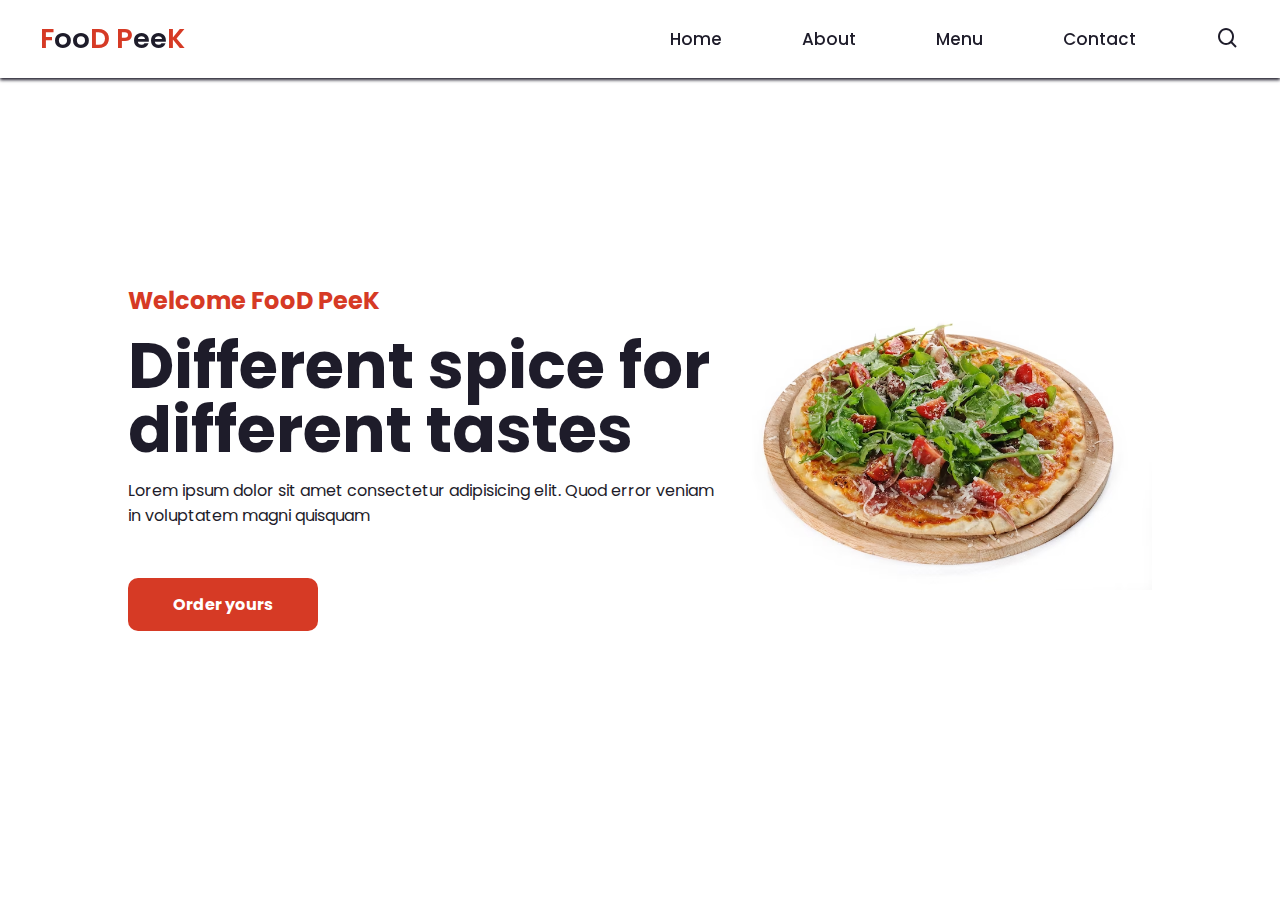
<file: index.html>
<!DOCTYPE html>
<html>

<head>
    <meta charset="UTF-8">
    <meta http-equiv="X-UA-Compatible" content="IE=edge">
    <meta name="viewport" content="width=device-width, initial-scale=1.0">
    <link href='https://unpkg.com/boxicons@2.1.2/css/boxicons.min.css' rel='stylesheet'>
    <link rel="stylesheet" href="style.css">
    <title>webSite</title>
</head>

<body>
    <header>
        <nav class="navigation">
            <a href="#" class="logo">F<span>oo</span>D P<span>ee</span>K</a>
            <ul class="nav-menu">
                <li class="nav-item"><a href="#">Home</a></li>
                <li class="nav-item"><a href="#">About</a></li>
                <li class="nav-item"><a href="#">Menu</a></li>
                <li class="nav-item"><a href="#">Contact</a></li>
                <i class='bx bx-search'></i>
            </ul>
            <div class="menu">
                <span class="bar"></span>
                <span class="bar"></span>
                <span class="bar"></span>
            </div>
        </nav>
    </header>
    <main>
        <section class="home">
            <div class="home-text">
                <h4 class="text-h4">Welcome FooD PeeK</h4>
                <h1 class="text-h1">Different spice for different tastes</h1>
                <p>Lorem ipsum dolor sit amet consectetur adipisicing elit. Quod error veniam in voluptatem magni
                    quisquam</p>
                <a href="#" class="home-btn">Order yours</a>
            </div>
            <div class="home-img">
                <img src="./pizza.jpg" alt="hamburguer">
            </div>
        </section>
    </main>
    <script src="script.js"></script>
</body>

</html>
</file>
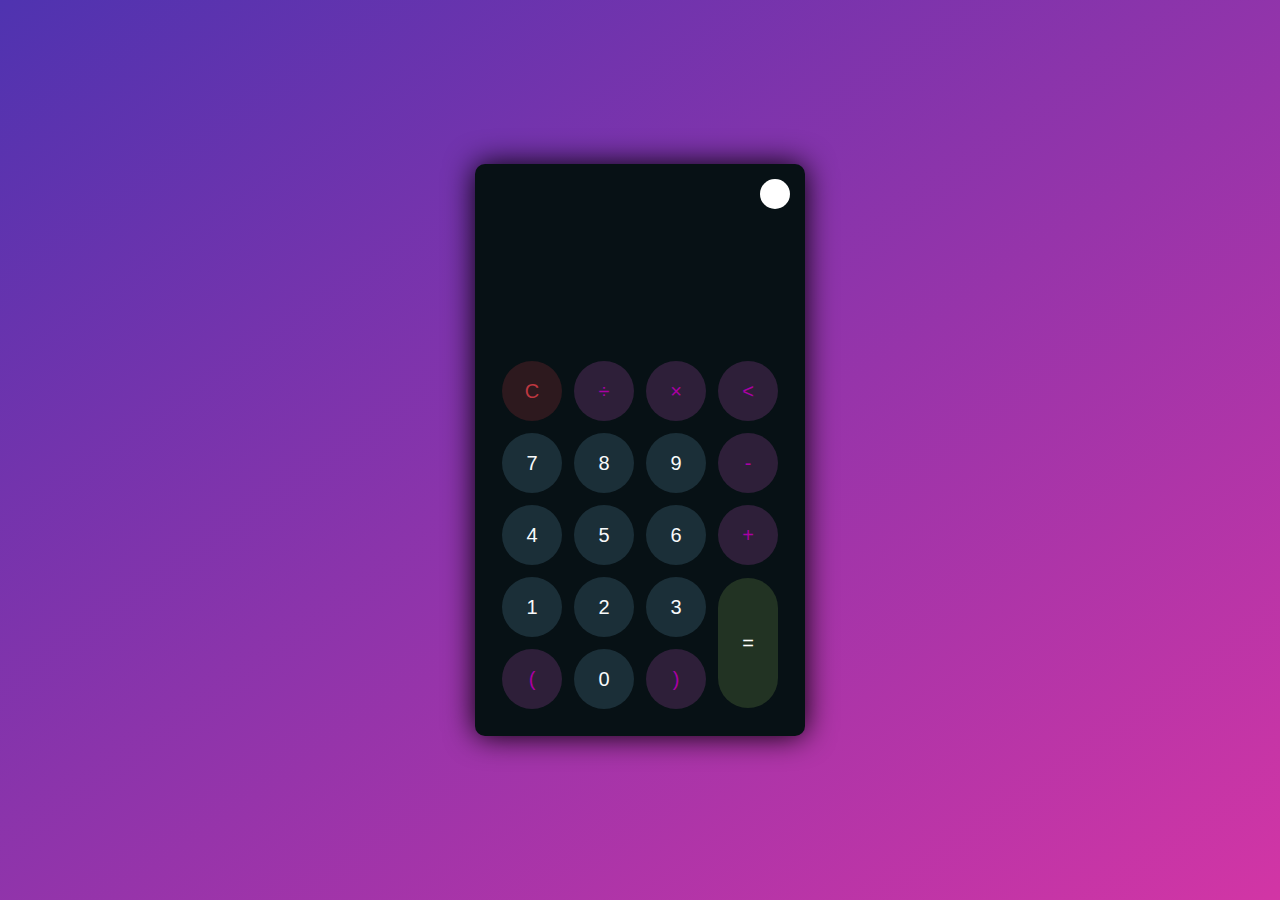
<file: Dark_and_Light_Themed_Calculator.io-main/index.html>
<!DOCTYPE html>
<html lang="en">
<head>
    <meta charset="UTF-8">
    <meta http-equiv="X-UA-Compatible" content="IE=edge">
    <meta name="viewport" content="width=device-width, initial-scale=1.0">
    <link rel="stylesheet" href="style.css">
    <title>Title</title>
</head>
<body>
    <div class="container">
        <div class="calculator dark">
            <div class="theme-toggler active">
                <i class="toggler-icon"></i>
            </div>
            <div class="display-screen">
                <div id="display"></div>
            </div>
            <div class="buttons">
                <table>
                    <tr>
                        <td><button class="btn-operator" id="clear">C</button></td>
                        <td><button class="btn-operator" id="/">&divide;</button></td>
                        <td><button class="btn-operator" id="*">&times;</button></td>
                        <td><button class="btn-operator" id="backspace"><</button></td>
                    </tr>
                    <tr>
                        <td><button class="btn-number" id="7">7</button></td>
                        <td><button class="btn-number" id="8">8</button></td>
                        <td><button class="btn-number" id="9">9</button></td>
                        <td><button class="btn-operator" id="-">-</button></td>
                    </tr>
                    <tr>
                        <td><button class="btn-number" id="4">4</button></td>
                        <td><button class="btn-number" id="5">5</button></td>
                        <td><button class="btn-number" id="6">6</button></td>
                        <td><button class="btn-operator" id="+">+</button></td>
                    </tr>
                    <tr>
                        <td><button class="btn-number" id="1">1</button></td>
                        <td><button class="btn-number" id="2">2</button></td>
                        <td><button class="btn-number" id="3">3</button></td>
                        <td rowspan="2"><button class="btn-equal" id="equal">=</button></td>
                    </tr>
                    <tr>
                        <td><button class="btn-operator" id="(">(</button></td>
                        <td><button class="btn-number" id="0">0</button></td>
                        <td><button class="btn-operator" id=")">)</button></td>
                    </tr>
                </table>
            </div>
        </div>
    </div>
    <script src="script.js"></script>
</body>
</html>
</file>
<file: style.css>
@import url('https://fonts.googleapis.com/css2?family=Poppins:wght@300;400;500;600;700&display=swap');

*{
    margin: 0;
    padding: 0;
    box-sizing: border-box;
    font-family: 'Poppins', sans-serif;
    list-style: none;
    text-decoration: none;
}
:root{
    --red:#d63a25;
    --white:#fff;
    --dark:#1e1c2a;
}
body{
    color: var(--dark);
    background: var(--white);
}
.navigation{
    display: flex;
    align-items: center;
    justify-content: space-between;
    padding: 18px 40px;
    box-shadow: 0 0.1rem 0.2rem #1e1c2a;
    width: 100%;
    background: var(--white);
    transition: all 0.5s;
    position: fixed;
}
.navigation .logo{
    color: var(--red);
    font-size: 1.7rem;
    font-weight: 600;
}
.logo span{
    color: var(--dark);
}
.navigation ul{
    display: flex;
    align-items: center;
    gap: 5rem;
}
.navigation ul li a{
    color: var(--dark);
    font-size: 17px;
    font-weight: 500;
    transition: all 0.5s;
}
.navigation ul li a:hover{
    color: var(--red);
}
.navigation i{
    cursor: pointer;
    font-size: 1.5rem;
}
.menu{
    cursor: pointer;
    display: none;
}
.menu .bar{
    display: block;
    width: 28px;
    height: 3px;
    border-radius: 3px;
    background: var(--dark);
    margin: 5px auto;
    transition: all 0.3s;
}
.menu .bar:nth-child(1),
.menu .bar:nth-child(3){
    background: var(--red);
}
.home{
    width: 100%;
    height: 100vh;
    display: flex;
    align-items: center;
    justify-content: space-between;
    padding: 0px 10%;
}
.home-text{
    max-width: 37rem;
}
.home-text .text-h4{
    font-size: 1.5rem;
    color: var(--red);
    margin-bottom: 1rem;
}
.home-text .text-h1{
    font-size: 4rem;
    margin-bottom: 1rem;
    line-height: 4rem;
}
.home-text p{
    margin-bottom: 4rem;
}
.home-btn{
    padding: 15px 45px;
    background: var(--red);
    color: var(--white);
    border-radius: 10px;
    font-weight: 700;
    transition: all 0.5s;
}
.home-btn:hover{
    background: #fc4c35;
}
.home-img img{
    width: 100%;
}
@media (max-width:785px) {
    .navigation{
        padding: 18px 20px;
    }
    .menu{
        display: block;
    }
    .menu.ativo .bar:nth-child(1){
        transform:  translateY(8px) rotate(45deg);
    }
    .menu.ativo .bar:nth-child(2) {
        opacity: 0;
    }
    .menu.ativo .bar:nth-child(3){
        transform: translateY(-8px) rotate(-45deg);
    }
    .nav-menu{
        position: fixed;
        right: -100%;
        top: 70px;
        width: 100%;
        height: 100%;
        flex-direction: column;
        background: var(--white);
        gap: -10px;
        transition: 0.3s;
    }
    .nav-menu.ativo{
        right: 0;
    }
    .nav-item{
        margin: 16px 0;
    }
    /*main*/
    .home{
        padding: 100px 2%;
        flex-direction: column;
        text-align: center;
        overflow: hidden;
        gap: 5rem;
    }
    .home .text-h4{
        font-size: 15px;
    }
    .home .text-h1{
        font-size: 2.5rem;
        line-height: 3rem;
    }
    .home p{
        font-size: 15px;
    }
    .home-img{
        width: 125%;
    }
}
</file>
<file: Dark_and_Light_Themed_Calculator.io-main/style.css>
* {
    padding: 0;
    margin: 0;
    box-sizing: border-box;
    outline: 0;
    transition: all 0.5s ease;
}

body {
    font-family: sans-serif;
}

a {
    text-decoration: none;
    color: #fff;
}

body {
    background-image: linear-gradient( to bottom right, rgba(79,51,176,1.0),rgba(210,53,165));
}

.container {
    height: 100vh;
    width: 100vw;
    display: grid;
    place-items: center;
}

.calculator {
    position: relative;
    height: auto;
    width: auto;
    padding: 20px;
    border-radius: 10px;
    box-shadow: 0 0 30px #000;
}

.theme-toggler {
    position: absolute;
    top: 30px;
    right: 30px;
    color: #fff;
    cursor: pointer;
    z-index: 1;
}

.theme-toggler.active {
    color: #333;
}

.theme-toggler.active::before {
    background-color: #fff;
}

.theme-toggler::before {
    content: '';
    height: 30px;
    width: 30px;
    position: absolute;
    top: 50%;
    transform: translate(-50%, -50%);
    border-radius: 50%;
    background-color: #333;
    z-index: -1;
}

#display {
    margin: 0 10px;
    height: 150px;
    width: auto;
    max-width: 270px;
    display: flex;
    align-items: flex-end;
    justify-content: flex-end;
    font-size: 30px;
    margin-bottom: 20px;
    overflow-x: scroll;
  }

#display::-webkit-scrollbar {
    display: block;
    height: 3px;
}

button {
    height: 60px;
    width: 60px;
    border: 0;
    border-radius: 30px;
    margin: 5px;
    font-size: 20px;
    cursor: pointer;
    transition: all 200ms ease;
}

button:hover {
    transform: scale(1.1);
}

button#equal {
    height: 130px;
}

/* light theme */

.calculator {
    background-color: #fff;
}

.calculator #display {
    color: #0a1e23;
}

.calculator button#clear {
    background-color: #ffd5d8;
    color: #fc4552;
}

.calculator button.btn-number {
    background-color: #c3eaff;
    color: #000000;
}

.calculator button.btn-operator {
    background-color: #ffd0fb;
    color: #f967f3;
  }
  
  .calculator button.btn-equal {
    background-color: #adf9e7;
    color: #000;
  }

  /* dark theme */

  .calculator.dark {
    background-color: #071115;
  }

  .calculator.dark #display {
    color: #f8fafb;
  }

  .calculator.dark button#clear {
    background-color: #2d191e;
    color: #bd3740;
  }

  .calculator.dark button.btn-number {
    background-color: #1b2f38;
    color: #f8fafb;
  }

  .calculator.dark button.btn-operator {
    background-color: #2e1f39;
    color: #aa00a4;
  }
  
  .calculator.dark button.btn-equal {
    background-color: #223323;
    color: #ffffff;
  }
</file>
